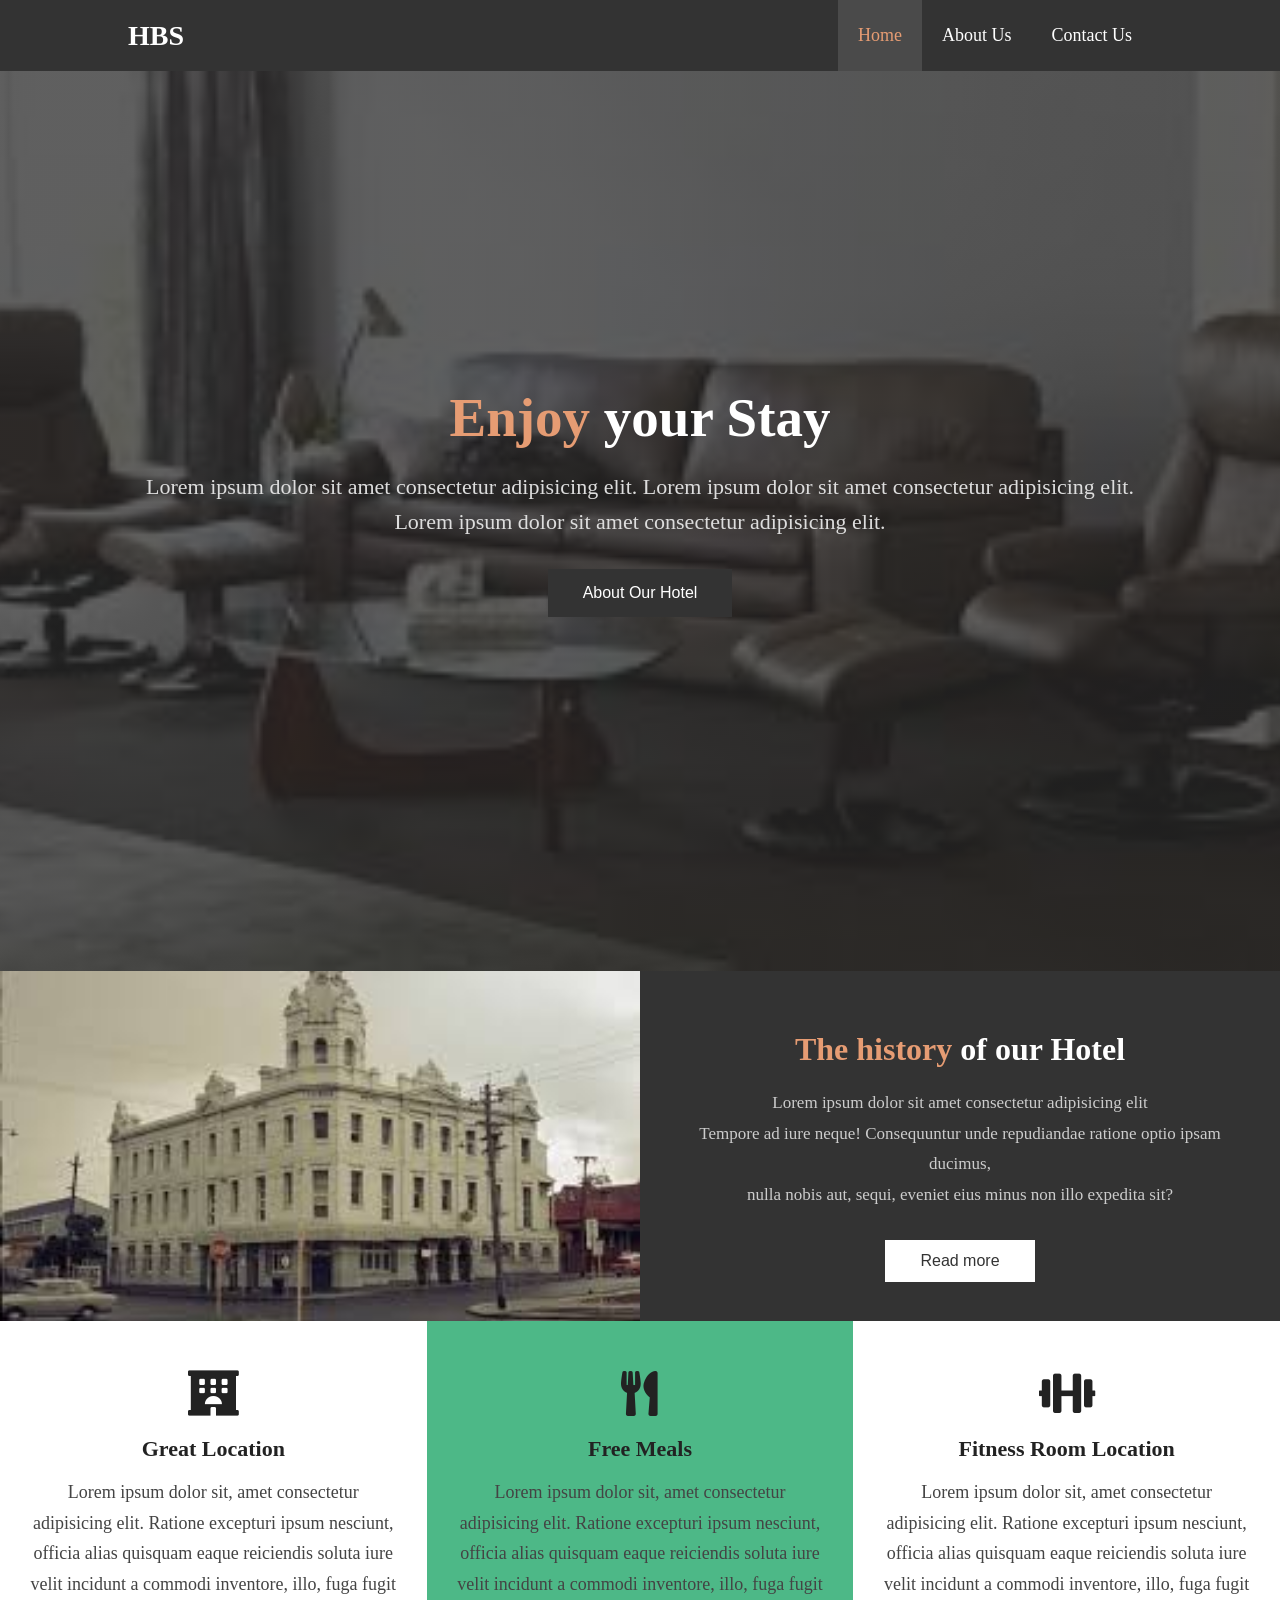
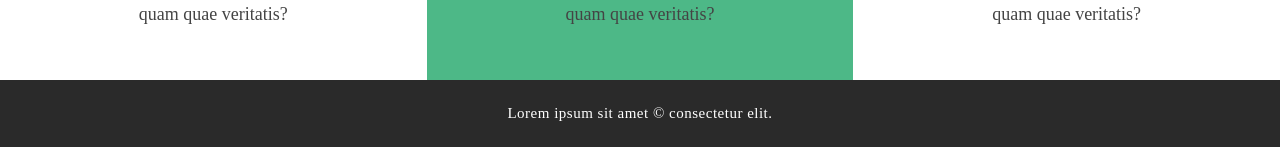
<file: index.html>
<!DOCTYPE html>
<html lang="en">
  <head>
    <meta charset="UTF-8" />
    <meta
      name="viewport"
      content="width=device-width, 
   initial-scale=1.0"
    />
    <meta name="description" content="Hotel Project" />
    <meta
      name="author"
      content="this website belong to 
 Adib Daban"
    />
    <meta
      name="keywords"
      content="Hotel , room , 
   frontend , Develober,project1"
    />
    <title>HBS Hotel | Home</title>

    <link rel="stylesheet" href="CSS/all.min.css" />
    <link rel="stylesheet" href="CSS/style.css" />
  </head>

  <body>
    <!-- header -->
    <header>
      <div class="container">
        <div class="lhead"><h1>HBS</h1></div>
        <div class="rhead">
          <a class="active" href="#">Home</a>
          <a href="about.html">About Us</a>
          <a href="contact.html">Contact Us</a>
        </div>
      </div>
    </header>
    <!-- main -->
    <main>
      <section id="heroIndex">
        <div class="container">
          <h2><span>Enjoy</span> your Stay</h2>
          <p>
            Lorem ipsum dolor sit amet consectetur adipisicing elit. Lorem ipsum
            dolor sit amet consectetur adipisicing elit. <br />
            Lorem ipsum dolor sit amet consectetur adipisicing elit.
          </p>
          <button><a href="about.html">About Our Hotel</a></button>
        </div>
      </section>
      <section id="hotel_History">
        <div class="lSect1">
          <img src="image/history2.jpg" alt="The history of our Hotel" />
        </div>
        <div class="rSect1">
          <h2><span>The history</span> of our Hotel</h2>
          <p>
            Lorem ipsum dolor sit amet consectetur adipisicing elit <br />
            Tempore ad iure neque! Consequuntur unde repudiandae ratione optio
            ipsam ducimus, <br />nulla nobis aut, sequi, eveniet eius minus non
            illo expedita sit?
          </p>
          <button>Read more</button>
        </div>
      </section>
      <section id="Sec2">
        <div class="lSec2">
          <i class="fa-solid fa-hotel"></i>
          <h4>Great Location</h4>
          <p>
            Lorem ipsum dolor sit, amet consectetur adipisicing elit. Ratione
            excepturi ipsum nesciunt, officia alias quisquam eaque reiciendis
            soluta iure velit incidunt a commodi inventore, illo, fuga fugit
            quam quae veritatis?
          </p>
        </div>
        <div class="oSec2">
          <i class="fa-solid fa-utensils"></i>
          <h4>Free Meals</h4>
          <p>
            Lorem ipsum dolor sit, amet consectetur adipisicing elit. Ratione
            excepturi ipsum nesciunt, officia alias quisquam eaque reiciendis
            soluta iure velit incidunt a commodi inventore, illo, fuga fugit
            quam quae veritatis?
          </p>
        </div>
        <div class="rSec2">
          <i class="fa-solid fa-dumbbell"></i>
          <h4>Fitness Room Location</h4>
          <p>
            Lorem ipsum dolor sit, amet consectetur adipisicing elit. Ratione
            excepturi ipsum nesciunt, officia alias quisquam eaque reiciendis
            soluta iure velit incidunt a commodi inventore, illo, fuga fugit
            quam quae veritatis?
          </p>
        </div>
      </section>
    </main>
    <!-- footer -->
    <footer>
      <p class="foot">Lorem ipsum sit amet &copy; consectetur elit.</p>
    </footer>
  </body>
</html>
</file>
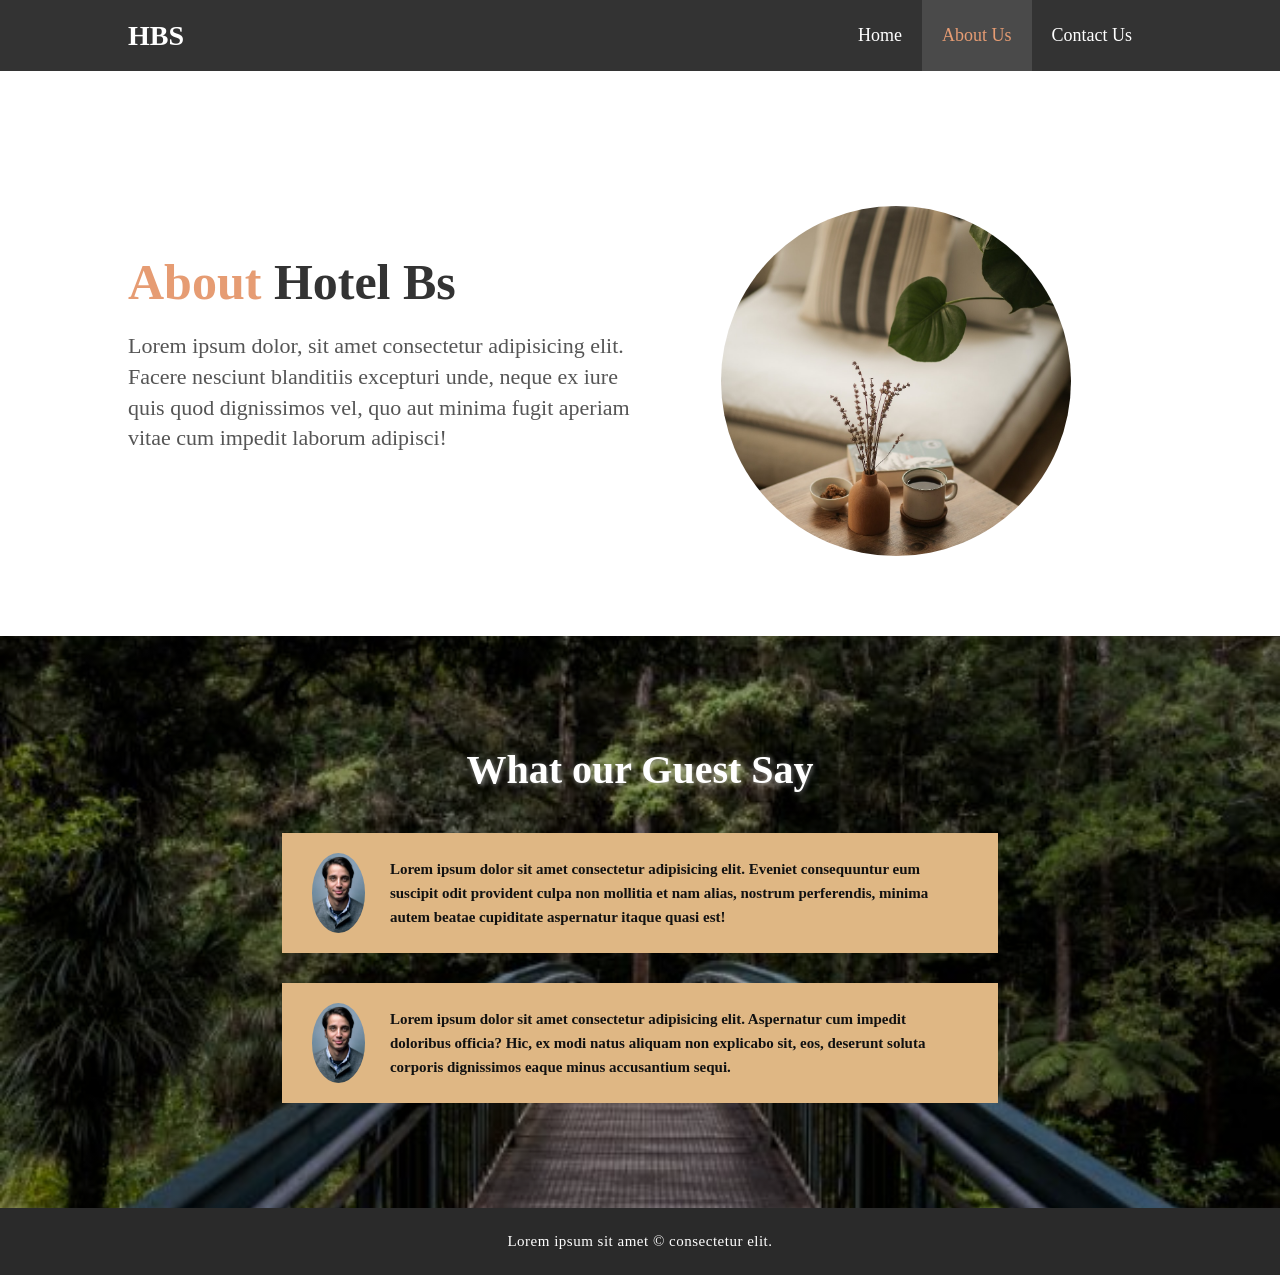
<file: about.html>
<!DOCTYPE html>
<html lang="en">
  <head>
    <meta charset="UTF-8" />
    <meta name="viewport" content="width=device-width, initial-scale=1.0" />
    <meta name="description" content="Hotel Pro
    <meta
      name="author"
      content="this website belong to 
 Adib Daban"
    />
    <meta
      name="keywords"
      content="Hotel , room , 
   frontend , Develober,project1"
    />
    <title>About</title>

    <link rel="stylesheet" href="CSS/style.css" />
  </head>
  <body>
    <!-- header -->
    <header>
      <div class="container">
        <div class="lhead"><h1>HBS</h1></div>
        <div class="rhead">
          <a href="index.html">Home</a>
          <a class="active" href="#">About Us</a>
          <a href="contact.html">Contact Us</a>
        </div>
      </div>
    </header>
    <!-- main -->
    <main>
      <section id="heroAbout">
        <div class="container">
          <div class="ldev">
            <h2><span>About </span>Hotel Bs</h2>
            <p>
              Lorem ipsum dolor, sit amet consectetur adipisicing elit. Facere
              nesciunt blanditiis excepturi unde, neque ex iure quis quod
              dignissimos vel, quo aut minima fugit aperiam vitae cum impedit
              laborum adipisci!
            </p>
          </div>
          <div class="rdev">
            <img src="image/rdiv.jpg" alt="rDiv" />
          </div>
        </div>
      </section>
      <section id="says">
        <div class="container">
          <h3>What our Guest Say</h3>
          <div class="sau">
            <img src="image/person.jpg" alt="person" />
            <p>
              Lorem ipsum dolor sit amet consectetur adipisicing elit. Eveniet
              consequuntur eum suscipit odit provident culpa non mollitia et nam
              alias, nostrum perferendis, minima autem beatae cupiditate
              aspernatur itaque quasi est!
            </p>
          </div>
          <div class="sau">
            <img src="image/person.jpg" alt="person" />
            <p>
              Lorem ipsum dolor sit amet consectetur adipisicing elit.
              Aspernatur cum impedit doloribus officia? Hic, ex modi natus
              aliquam non explicabo sit, eos, deserunt soluta corporis
              dignissimos eaque minus accusantium sequi.
            </p>
          </div>
        </div>
      </section>
    </main>
    <!-- footer -->
    <footer>
      <p class="foot">Lorem ipsum sit amet &copy; consectetur elit.</p>
    </footer>
  </body>
</html>
</file>
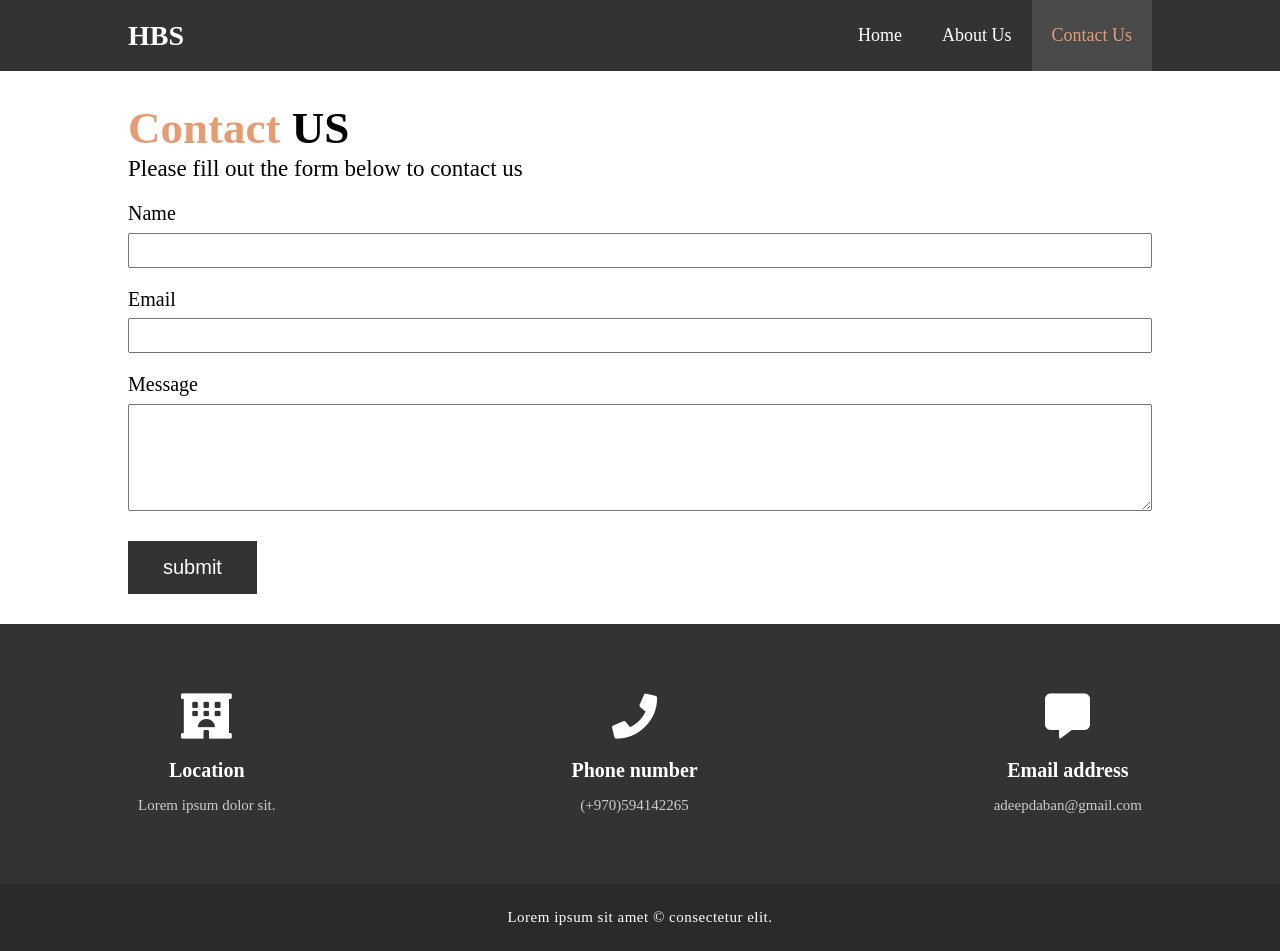
<file: contact.html>
<!DOCTYPE html>
<html lang="en">
  <head>
    <meta charset="UTF-8" />
    <meta name="viewport" content="width=device-width, initial-scale=1.0" />
    <meta name="description" content="Hotel Pro
    <meta
      name="author"
      content="this website belong to 
 Adib Daban"
    />
    <meta
      name="keywords"
      content="Hotel , room , 
   frontend , Develober,project1"
    />
    <title>Contact</title>
    <link rel="stylesheet" href="CSS/all.min.css" />
    <link rel="stylesheet" href="CSS/style.css" />
  </head>
  <body>
    <!-- header -->
    <header>
      <div class="container">
        <div class="lhead"><h1>HBS</h1></div>
        <div class="rhead">
          <a href="index.html">Home</a>
          <a href="about.html">About Us</a>
          <a class="active" href="#">Contact Us</a>
        </div>
      </div>
    </header>
    <!-- main -->
    <main>
      <section id="contactUs">
        <div class="container">
          <h2><span>Contact </span> US</h2>
          <p>Please fill out the form below to contact us</p>
          <form action="" method="post">
            <div>
              <div>
                <label for="fullName">Name </label>
              </div>
              <div>
                <input type="text" id="fullName" name="name1" required />
              </div>
            </div>
            <div>
              <div>
                  <label for="email"> Email </label>
              </div>
              <div>
                  <input type="email" id="email" name="email1" required>
              </div>      
          </div>
          <div>
            <div>
              <div>
                  <label for="message"> Message </label>
              </div>
              <div>
                  <textarea id="message" name="area"  cols="20" rows="7"></textarea>
              </div>      
          </div>
          <div>
            <button type="submit">submit</button>
        </div>  
          </form>
        </div>
      </section>
      <section id="contactType">
        <div class="container">
        <div> 
          <i class="fa-solid fa-hotel"></i>
          <h4>Location</h4>
          <p>Lorem ipsum dolor sit.</p>
        </div>
        <div>
          <i class="fa-solid fa-phone"></i>
        <h4>Phone number</h4>
        <p>(+970)594142265</p>
        </div>
        <div>
          <i class="fa-solid fa-message "></i>
          <h4>Email address</h4>
          <p>adeepdaban@gmail.com</p>
        </div>
      </div>
      </section>
    </main>
    <!-- footer -->
    <footer>
      <p class="foot">Lorem ipsum sit amet &copy; consectetur elit.</p>
    </footer>
  </body>
</html>
</file>
<file: CSS/style.css>
* {
  box-sizing: border-box;
  padding: 0;
  margin: 0;
}
.container {
  margin: auto;
  width: 80%;
  max-width: 1200px;
}
/********Home************/
header {
  background-color: #333333;
}
header .container {
  display: flex;
  justify-content: space-between;
  align-items: center;
}
/* header div { */
/* width: 50%; */
/* padding: 20px 20px; */
/* } */
header .lhead h1 {
  color: #ffffff;
  margin: 0;
  font-size: 28px;
}
header .rhead {
  display: flex;
}
.rhead a {
  text-decoration: none;
  color: #ffffff;
  font-size: 18px;
  padding: 25px 20px;
}
header .rhead a.active {
  background-color: #4a4a4a;
  color: #e69c73;
}
#heroIndex {
  background-image: linear-gradient(#2a2a2abf, #2a2a2abf),
    url(../image/Hero_index.jpg);
  height: 100vh;
  background-repeat: no-repeat;
  background-size: cover;
  background-position: center;
}
h2 {
  color: #ffffff;
  font-size: 55px;
  text-align: center;
  margin-bottom: 20px;
  font-weight: bold;
}
span {
  color: #e69c73;
}
#heroIndex p {
  text-align: center;
  color: #dddddd;
  font-size: 22px;
  line-height: 1.6;
}
#heroIndex button {
  padding: 15px 35px;
  display: block;
  margin: 30px auto 0;
  border: none;
  background-color: #333333;
}
#heroIndex button a {
  color: #ffffff;
  text-decoration: none;
  font-size: 16px;
}
#heroIndex .container {
  padding-top: 35vh;
}
#hotel_History {
  display: flex;
}
#hotel_History div {
  width: calc(100% / 2);
  height: 350px;
}
#hotel_History .lSect1 img {
  object-fit: cover;
  height: 100%;
  width: 100%;
  display: block;
}
#hotel_History .rSect1 {
  padding: 60px 40px;
  background-color: #333333;
  display: block;
  text-align: center;
  justify-content: center; /*توسيط عمودي*/
}
#hotel_History .rSect1 h2 {
  font-size: 32px;
}
#hotel_History .rSect1 p {
  color: #cccccc;
  line-height: 1.8;
  font-size: 17px;
  margin-bottom: 30px;
  text-align: center;
}
#hotel_History .rSect1 button {
  background-color: #ffffff;
  color: #333333;
  border: none;
  padding: 12px 35px;
  font-size: 16px;
  display: block;
  margin: 30px auto 0;
}
#Sec2 {
  display: flex;
  text-align: center;
}
#Sec2 div {
  width: calc(100% / 3);
  padding: 50px 30px;
}
#Sec2 div i {
  font-size: 45px;
  color: #222222;
  margin-bottom: 20px;
}
#Sec2 div h4 {
  font-size: 22px;
  margin-bottom: 15px;
  color: #222222;
}
#Sec2 div p {
  font-size: 18px;
  line-height: 1.7;
  color: #444444;
}
#Sec2 .oSec2 {
  background-color: #4db887;
}
.foot {
  color: #ffffff;
  background-color: #2a2a2a;
  padding: 25px 15px;
  text-align: center;
  font-size: 15px;
}
footer p {
  margin: 0;
  font-size: 16px;
  letter-spacing: 0.5px;
}
/********About************/
#heroAbout {
  padding: 80px 0;
}
#heroAbout .container {
  display: flex;
  align-items: center; /*توسيط عمودي*/
  width: 80%;
}
/* #heroAbout .ldev { */
/* padding-top: 70px; */
/* } */
#heroAbout .ldev h2 {
  font-size: 50px;
  color: #333333;
  margin-bottom: 20px;
  text-align: left;
}
#heroAbout .ldev p {
  color: #555555;
  line-height: 1.4;
  font-size: 22px;
}
#heroAbout .rdev img {
  height: 350px;
  width: 350px;
  border-radius: 50%;
  object-fit: cover; /*حتى لا تتشوه الصورة */
  margin: 55px auto 0;
  display: block;
}
#heroAbout div {
  width: calc(100% / 2);
}
#says {
  background-image: linear-gradient(rgba(0, 0, 0, 0.3), rgba(0, 0, 0, 0.3)),
    url(../image/aboutfar.jpg);
  background-repeat: no-repeat;
  background-size: cover;
  background-position: center;
  padding: 80px 0;
  text-align: center;
}
#says h3 {
  color: #ffffff;
  font-size: 40px;
  margin-bottom: 40px;
  padding-top: 30px;
  text-shadow: 1px 1px 5px #ffffff80;
}
#says .sau {
  width: 70%;
  background-color: #dfb784;
  margin: 30px auto 25px;
  align-items: center;
  padding: 20px 30px;
}
#says img {
  width: 80px;
  height: 80px;
  border-radius: 50%;
  object-fit: cover;
  margin-right: 25px;
}
#says .sau {
  display: flex;
}
.sau p {
  color: #111111;
  font-size: 15px;
  font-weight: bold;
  line-height: 1.6;
  text-align: left;
}
/********contact************/
#contactUs h2 {
  color: #000;
  font-size: 45px;
  text-align: left;
  line-height: 15px;
  padding-top: 50px;
}
#contactUs p {
  font-size: 23px;
}
#contactUs label {
  display: block;
  padding-top: 20px;
  font-size: 20px;
}
#contactUs input {
  width: 100%;
  height: 35px;
  display: block;
  margin-top: 7.5px;
  outline: none;
}
#contactUs textarea {
  display: block;
  width: 100%;
  margin-top: 7.5px;
  margin-bottom: 15px;
  outline: none;
}
#contactUs button {
  margin: 30px 0 30px;
  border: none;
  background-color: #333333;
  padding: 15px 35px;
  display: block;
  border: none;
  color: #ffffff;
  font-size: 20px;
  font-weight: 400;
}
#contactType {
  background-color: #333333;
  padding: 60px 0;
  color: #ffffff;
}
#contactType .container {
  width: calc(100% / 3);
  display: flex;
  justify-content: space-between;
  text-align: center;
  width: 80%;
}
#contactType .container div {
  padding: 10px;
}
#contactType i {
  font-size: 45px;
  color: #ffffff;
  margin-bottom: 20px;
}
#contactType .container h4 {
  font-size: 20px;
  margin-bottom: 15px;
  font-weight: bold;
}
#contactType .container p {
  font-size: 15px;
  color: #cccccc;
  margin: 0;
}
</file>
